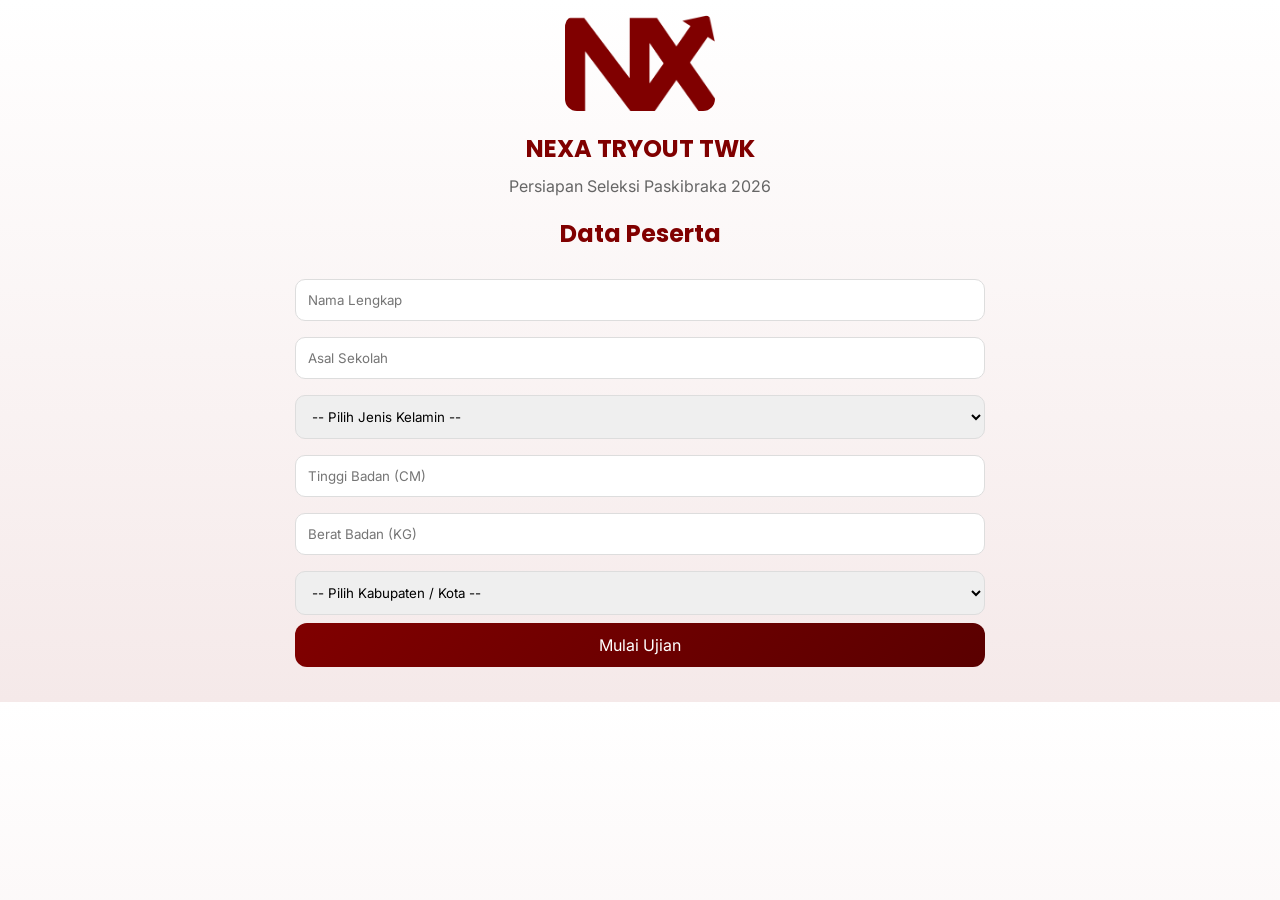
<file: index.html>
<!doctype html>
<html lang="id">
  <head>
    <meta charset="UTF-8" />
    <meta name="viewport" content="width=device-width, initial-scale=1.0" />
    <title>NEXA TRYOUT TWK Paskibraka 2026</title>

    <link
      href="https://fonts.googleapis.com/css2?family=Poppins:wght@600;700&family=Inter:wght@400;500&display=swap"
      rel="stylesheet"
    />
    <link rel="stylesheet" href="style.css" />
  </head>

  <body>
    <div class="container">
      <!-- LOGO -->
      <img src="img/Logo-1.png" class="header" />

      <!-- HEADER TITLE -->
      <h2>NEXA TRYOUT TWK</h2>
      <p style="text-align: center; margin-top: -10px; color: #666">
        Persiapan Seleksi Paskibraka 2026
      </p>

      <!-- DATA PESERTA -->
      <div class="info">
        <h2>Data Peserta</h2>

        <input id="nama" placeholder="Nama Lengkap" />
        <input id="sekolah" placeholder="Asal Sekolah" />

        <select id="gender">
          <option value="">-- Pilih Jenis Kelamin --</option>
          <option value="Laki-Laki">Laki-Laki</option>
          <option value="Perempuan">Perempuan</option>
        </select>

        <input id="tinggibadan" placeholder="Tinggi Badan (CM)" />
        <input id="beratbadan" placeholder="Berat Badan (KG)" />

        <select id="daerah">
          <option value="">-- Pilih Kabupaten / Kota --</option>

          <!-- KOTA -->
          <option>Kota Bandung</option>
          <option>Kota Bekasi</option>
          <option>Kota Bogor</option>
          <option>Kota Cimahi</option>
          <option>Kota Cirebon</option>
          <option>Kota Depok</option>
          <option>Kota Sukabumi</option>
          <option>Kota Tasikmalaya</option>
          <option>Kota Banjar</option>

          <!-- KABUPATEN -->
          <option>Kabupaten Bandung</option>
          <option>Kabupaten Bandung Barat</option>
          <option>Kabupaten Bekasi</option>
          <option>Kabupaten Bogor</option>
          <option>Kabupaten Ciamis</option>
          <option>Kabupaten Cianjur</option>
          <option>Kabupaten Cirebon</option>
          <option>Kabupaten Garut</option>
          <option>Kabupaten Indramayu</option>
          <option>Kabupaten Karawang</option>
          <option>Kabupaten Kuningan</option>
          <option>Kabupaten Majalengka</option>
          <option>Kabupaten Pangandaran</option>
          <option>Kabupaten Purwakarta</option>
          <option>Kabupaten Subang</option>
          <option>Kabupaten Sukabumi</option>
          <option>Kabupaten Sumedang</option>
          <option>Kabupaten Tasikmalaya</option>
        </select>

        <button onclick="mulaiUjian()">Mulai Ujian</button>
      </div>

      <!-- TIMER -->
      <div class="timer hidden">⏱ Sisa Waktu: <span id="time">10:00</span></div>

      <!-- PROGRESS -->
      <div class="progress-box hidden">
        <div class="progress">
          <div id="progressBar"></div>
        </div>
        <small id="progressText">0 / 20</small>
      </div>

      <!-- NAVIGASI SOAL -->
      <div id="navSoal" class="nav-soal hidden"></div>

      <!-- FORM SOAL -->
      <form id="quizForm" class="hidden">
        <div id="soalContainer"></div>

        <div class="nav-btn">
          <button type="button" onclick="sebelumnya()">⬅ Kembali</button>
          <button type="button" id="nextBtn" onclick="berikutnya()">
            Berikutnya ➡
          </button>
        </div>
      </form>
    </div>

    <script src="script.js"></script>
  </body>
</html>
</file>
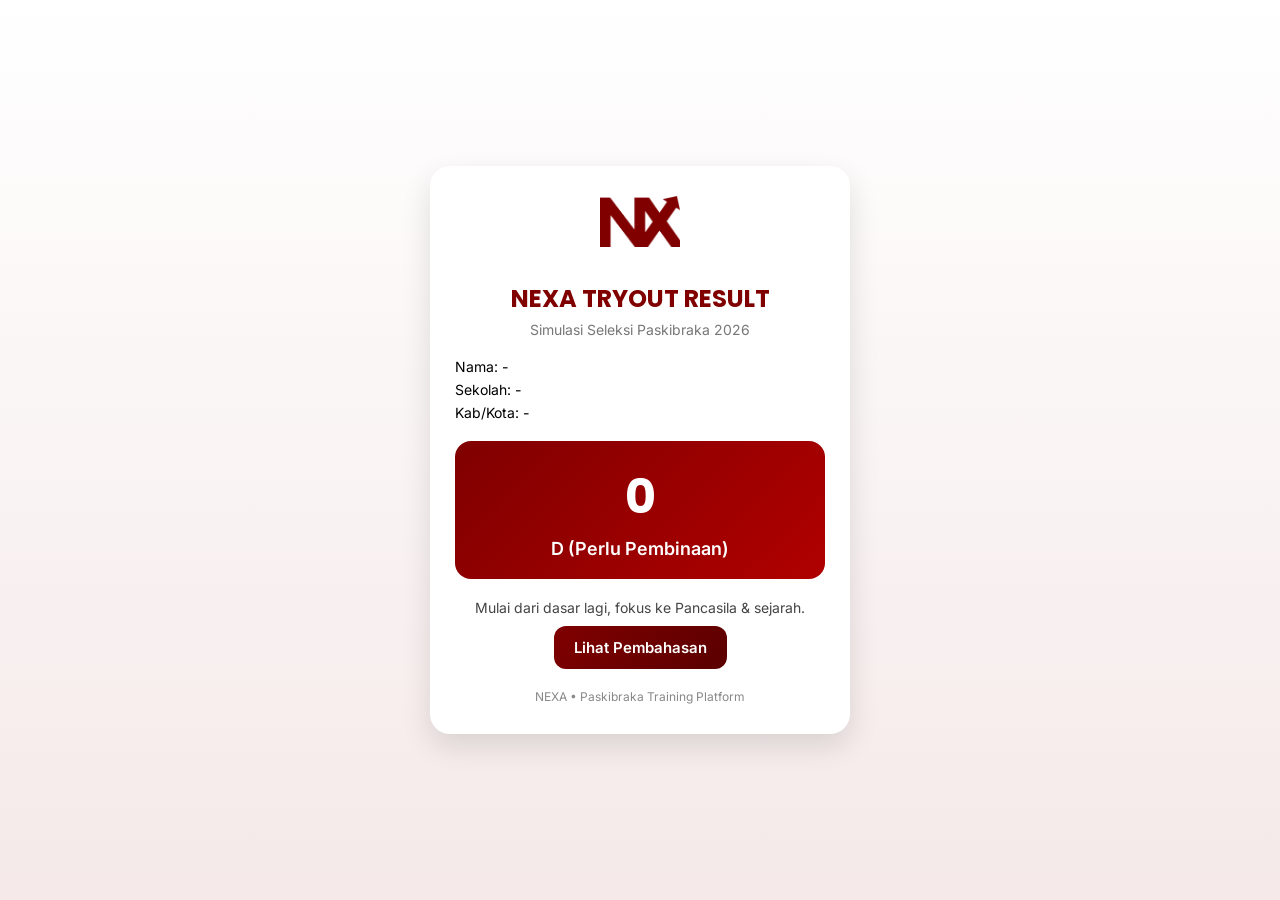
<file: hasil.html>
<!doctype html>
<html lang="id">
  <head>
    <meta charset="UTF-8" />
    <meta name="viewport" content="width=device-width, initial-scale=1.0" />
    <title>NEXA - Hasil Tryout TWK</title>

    <link
      href="https://fonts.googleapis.com/css2?family=Poppins:wght@600;700&family=Inter:wght@400;500&display=swap"
      rel="stylesheet"
    />

    <style>
      * {
        box-sizing: border-box;
        font-family: "Inter", sans-serif;
      }

      body {
        margin: 0;
        min-height: 100vh;
        background: linear-gradient(180deg, #ffffff, #f5e9e9);
        display: flex;
        align-items: center;
        justify-content: center;
      }

      .result-card {
        background: white;
        width: 100%;
        max-width: 420px;
        padding: 30px 25px;
        border-radius: 20px;
        box-shadow: 0 12px 30px rgba(0, 0, 0, 0.12);
        text-align: center;
        animation: fadeIn 0.6s ease;
      }

      @keyframes fadeIn {
        from {
          opacity: 0;
          transform: translateY(20px);
        }
        to {
          opacity: 1;
          transform: translateY(0);
        }
      }

      .logo {
        width: 80px;
        margin-bottom: 10px;
      }

      h2 {
        font-family: "Poppins", sans-serif;
        color: #800000;
        margin-bottom: 5px;
      }

      .sub {
        font-size: 14px;
        color: #777;
        margin-bottom: 20px;
      }

      .data {
        text-align: left;
        margin-bottom: 15px;
      }

      .data div {
        margin-bottom: 6px;
        font-size: 14px;
      }

      .data span {
        font-weight: 600;
        color: #333;
      }

      /* SCORE */
      .score-box {
        background: linear-gradient(135deg, #800000, #b00000);
        color: white;
        border-radius: 16px;
        padding: 20px 10px;
        margin: 20px 0;
      }

      .score {
        font-family: "Poppins", sans-serif;
        font-size: 48px;
        font-weight: 700;
      }

      .grade {
        font-size: 18px;
        margin-top: 5px;
        font-weight: 600;
      }

      /* FEEDBACK */
      .feedback {
        font-size: 14px;
        margin-top: 10px;
        color: #444;
      }

      /* BUTTON */
      .btn {
        background: linear-gradient(135deg, #800000, #5a0000);
        color: white;
        border: none;
        padding: 12px 20px;
        font-size: 15px;
        font-weight: 600;
        border-radius: 12px;
        cursor: pointer;
        transition: all 0.3s ease;
        margin-top: 10px;
      }

      .btn:hover {
        transform: translateY(-2px);
        box-shadow: 0 8px 20px rgba(128, 0, 0, 0.4);
      }

      .footer {
        margin-top: 20px;
        font-size: 12px;
        color: #888;
      }
    </style>
  </head>

  <body>
    <div class="result-card">
      <img src="img/Logo-1.png" class="logo" />

      <h2>NEXA TRYOUT RESULT</h2>
      <div class="sub">Simulasi Seleksi Paskibraka 2026</div>

      <!-- DATA -->
      <div class="data">
        <div>Nama: <span id="n"></span></div>
        <div>Sekolah: <span id="s"></span></div>
        <div>Kab/Kota: <span id="d"></span></div>
      </div>

      <!-- SCORE -->
      <div class="score-box">
        <div class="score" id="v">0</div>
        <div class="grade" id="g">-</div>
      </div>

      <div class="feedback" id="f"></div>

      <!-- BUTTON -->
      <button class="btn" onclick="lihatPembahasan()">Lihat Pembahasan</button>

      <div class="footer">NEXA • Paskibraka Training Platform</div>
    </div>

    <script>
      const nama = localStorage.getItem("nama") || "-";
      const sekolah = localStorage.getItem("sekolah") || "-";
      const daerah = localStorage.getItem("daerah") || "-";
      const nilai = parseInt(localStorage.getItem("nilai") || "0");

      document.getElementById("n").textContent = nama;
      document.getElementById("s").textContent = sekolah;
      document.getElementById("d").textContent = daerah;
      document.getElementById("v").textContent = nilai;

      // 🎯 GRADE SYSTEM
      let grade = "";
      let feedback = "";

      if (nilai >= 85) {
        grade = "A (Sangat Siap!)";
        feedback =
          "Level kamu sudah sangat siap. Tinggal konsistensi dan jaga mental!";
      } else if (nilai >= 70) {
        grade = "B (Siap)";
        feedback =
          "Sudah bagus, tapi masih ada beberapa materi yang perlu diperkuat.";
      } else if (nilai >= 50) {
        grade = "C (Perlu Latihan)";
        feedback =
          "Kamu perlu latihan lebih intens, terutama pemahaman konsep TWK.";
      } else {
        grade = "D (Perlu Pembinaan)";
        feedback = "Mulai dari dasar lagi, fokus ke Pancasila & sejarah.";
      }

      document.getElementById("g").textContent = grade;
      document.getElementById("f").textContent = feedback;

      function lihatPembahasan() {
        window.open("pembahasan.html", "_blank");
      }
    </script>
  </body>
</html>
</file>
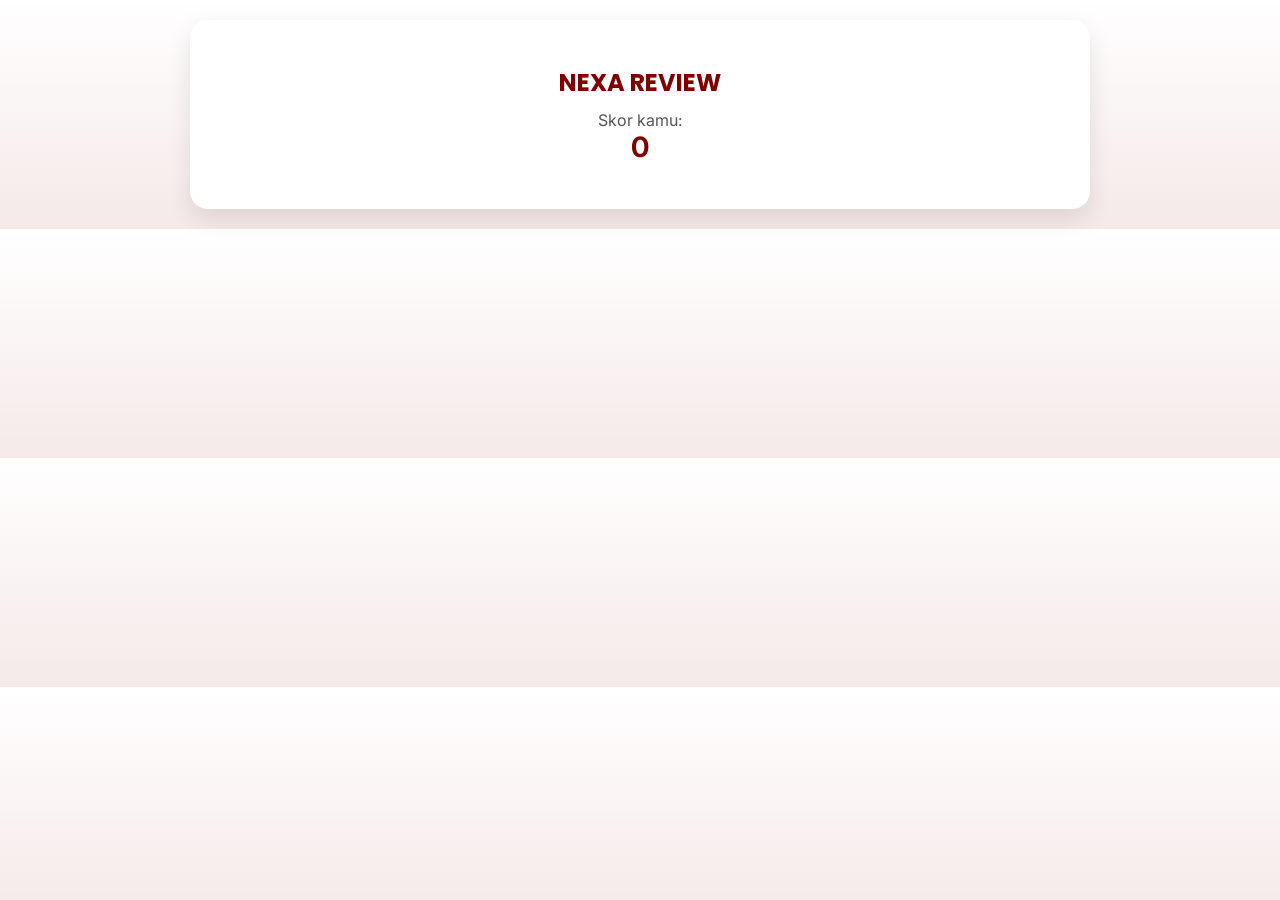
<file: review.html>
<!doctype html>
<html lang="id">
  <head>
    <meta charset="UTF-8" />
    <meta name="viewport" content="width=device-width, initial-scale=1.0" />
    <title>NEXA - Review Jawaban</title>

    <link
      href="https://fonts.googleapis.com/css2?family=Poppins:wght@600;700&family=Inter:wght@400;500&display=swap"
      rel="stylesheet"
    />

    <style>
      * {
        box-sizing: border-box;
        font-family: "Inter", sans-serif;
      }

      body {
        margin: 0;
        background: linear-gradient(180deg, #ffffff, #f5e9e9);
        padding: 20px;
      }

      .box {
        max-width: 900px;
        margin: auto;
        background: white;
        padding: 25px;
        border-radius: 18px;
        box-shadow: 0 10px 25px rgba(0, 0, 0, 0.1);
      }

      h2 {
        text-align: center;
        font-family: "Poppins", sans-serif;
        color: #800000;
        margin-bottom: 10px;
      }

      .summary {
        text-align: center;
        margin-bottom: 20px;
        font-size: 16px;
        color: #555;
      }

      .score {
        font-size: 28px;
        font-weight: bold;
        color: #800000;
      }

      .soal {
        margin-bottom: 25px;
        padding: 15px;
        border-radius: 12px;
        border: 1px solid #eee;
      }

      .jawaban {
        margin-top: 10px;
      }

      .opsi {
        padding: 8px;
        border-radius: 8px;
        margin-bottom: 5px;
      }

      .user {
        border: 2px solid #ff9800;
        background: #fff3e0;
      }

      .benar {
        border: 2px solid #4caf50;
        background: #e8f5e9;
      }

      .salah {
        border: 2px solid #f44336;
        background: #ffebee;
      }

      .label {
        font-size: 13px;
        font-weight: bold;
        margin-left: 5px;
      }

      .explain {
        margin-top: 10px;
        font-size: 14px;
        background: #f9f9f9;
        padding: 10px;
        border-radius: 8px;
        color: #444;
      }
    </style>
  </head>

  <body>
    <div class="box">
      <h2>NEXA REVIEW</h2>

      <div class="summary">
        Skor kamu:
        <div class="score" id="nilai"></div>
      </div>

      <div id="review"></div>
    </div>

    <script>
      const soal = JSON.parse(localStorage.getItem("bankSoal")) || [];
      const jawaban = JSON.parse(localStorage.getItem("jawabanUser")) || {};
      const nilai = localStorage.getItem("nilai") || 0;

      document.getElementById("nilai").textContent = nilai;

      let html = "";

      soal.forEach((s, i) => {
        let user = jawaban[i];
        let kunci = s.j;

        html += `
        <div class="soal">
          <p><b>${i + 1}. ${s.t}</b></p>

          <div class="jawaban">
            ${s.p
              .map((opsi, j) => {
                let className = "opsi";

                if (j === kunci) className += " benar";
                if (j === user && user !== kunci) className += " salah";
                if (j === user) className += " user";

                return `
                <div class="${className}">
                  ${opsi}
                  ${
                    j === user
                      ? '<span class="label">(Jawaban kamu)</span>'
                      : ""
                  }
                  ${j === kunci ? '<span class="label">(Kunci)</span>' : ""}
                </div>
                `;
              })
              .join("")}
          </div>

          <div class="explain">
            <b>Pembahasan:</b> ${s.e}
          </div>
        </div>
        `;
      });

      document.getElementById("review").innerHTML = html;
    </script>
  </body>
</html>
</file>
<file: style.css>
* {
  box-sizing: border-box;
  font-family: "Inter", sans-serif;
}

body {
  margin: 0;
  background: linear-gradient(180deg, #ffffff, #f5e9e9);
}

.container {
  max-width: 720px;
  margin: auto;
  padding: 15px;
}

.header {
  width: 100%;
  max-width: 150px;
  display: block;
  margin: 0 auto 12px;
  border-radius: 12px;
}

h2 {
  text-align: center;
  font-family: "Poppins", sans-serif;
  color: #800000; /* MAROON NEXA */
}

/* INPUT */
.info input,
select {
  width: 100%;
  padding: 12px;
  margin: 8px 0;
  border-radius: 10px;
  border: 1px solid #ddd;
  transition: all 0.2s ease;
}

.info input:focus,
select:focus {
  outline: none;
  border-color: #800000;
  box-shadow: 0 0 0 2px rgba(128, 0, 0, 0.15);
}

/* BUTTON */
.info button,
.nav-btn button {
  width: 100%;
  padding: 12px;
  background: linear-gradient(135deg, #800000, #5a0000);
  color: white;
  border: none;
  border-radius: 12px;
  font-size: 16px;
  cursor: pointer;
  transition: all 0.25s ease;
}

button:hover {
  transform: translateY(-2px);
  box-shadow: 0 8px 20px rgba(128, 0, 0, 0.35);
}

button:active {
  transform: scale(0.97);
}

.hidden {
  display: none;
}

/* TIMER */
.timer {
  text-align: center;
  font-weight: bold;
  color: #800000;
  margin: 10px 0;
}

/* CARD SOAL */
.question {
  background: #ffffff;
  padding: 15px;
  border-radius: 14px;
  margin-bottom: 15px;
  box-shadow: 0 6px 18px rgba(0, 0, 0, 0.08);
}

/* OPTION */
.question label {
  display: flex;
  gap: 10px;
  padding: 10px;
  background: #f9f9f9;
  border-radius: 10px;
  margin-bottom: 6px;
  cursor: pointer;
  transition: all 0.2s ease;
}

.question label:hover {
  background: #ffecec;
}

/* NAV BUTTON */
.nav-btn {
  display: flex;
  gap: 10px;
}

/* PROGRESS BAR */
.progress {
  background: #eee;
  border-radius: 10px;
  overflow: hidden;
}

#progressBar {
  height: 8px;
  width: 0%;
  background: linear-gradient(90deg, #800000, #c00000);
}

/* NAV SOAL */
.nav-soal {
  display: flex;
  flex-wrap: wrap;
  gap: 6px;
  margin: 10px 0;
}

.nav-soal button {
  width: 36px;
  height: 36px;
  border-radius: 50%;
  border: none;
  font-weight: bold;
  cursor: pointer;
  background: #e5e7eb;
}

.nav-soal button.answered {
  background: #800000;
  color: white;
}

.nav-soal button.active {
  border: 2px solid #800000;
}

/* MOBILE */
@media (max-width: 480px) {
  .header {
    max-width: 300px;
  }
}
</file>
